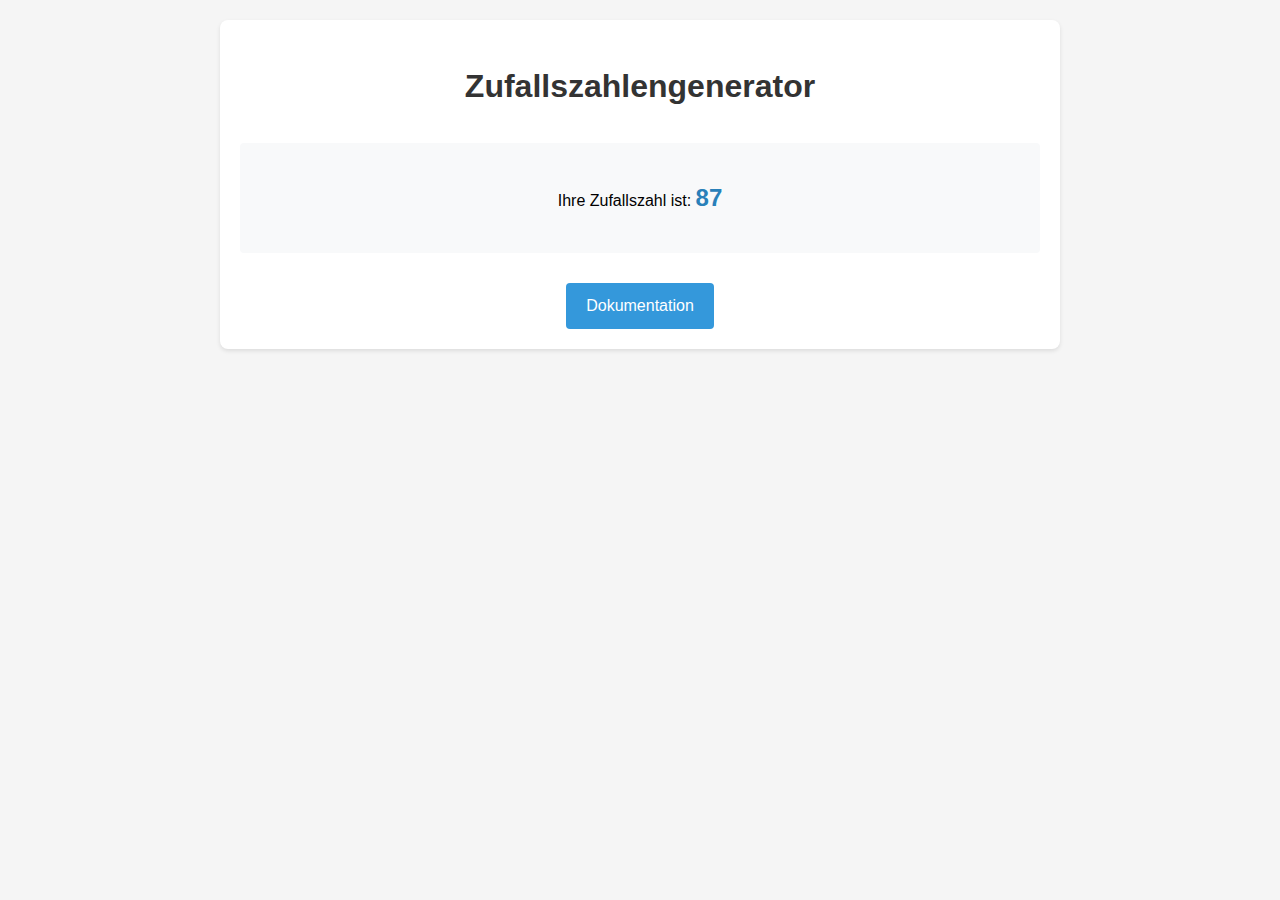
<file: webapp/index.html>
<!DOCTYPE html>
<html lang="de">
<head>
    <meta charset="UTF-8">
    <title>Zufallszahlengenerator</title>
    <link rel="stylesheet" href="style.css">
</head>
<body>
    <div class="container">
        <h1>Zufallszahlengenerator</h1>
        <div class="generator-box">
            <p>Ihre Zufallszahl ist: <span id="random-number"></span></p>
        </div>
        <div class="button-container">
            <a href="documentation.html" class="doc-button">Dokumentation</a>
        </div>
    </div>
    <script src="script.js"></script>
</body>
</html>
</file>
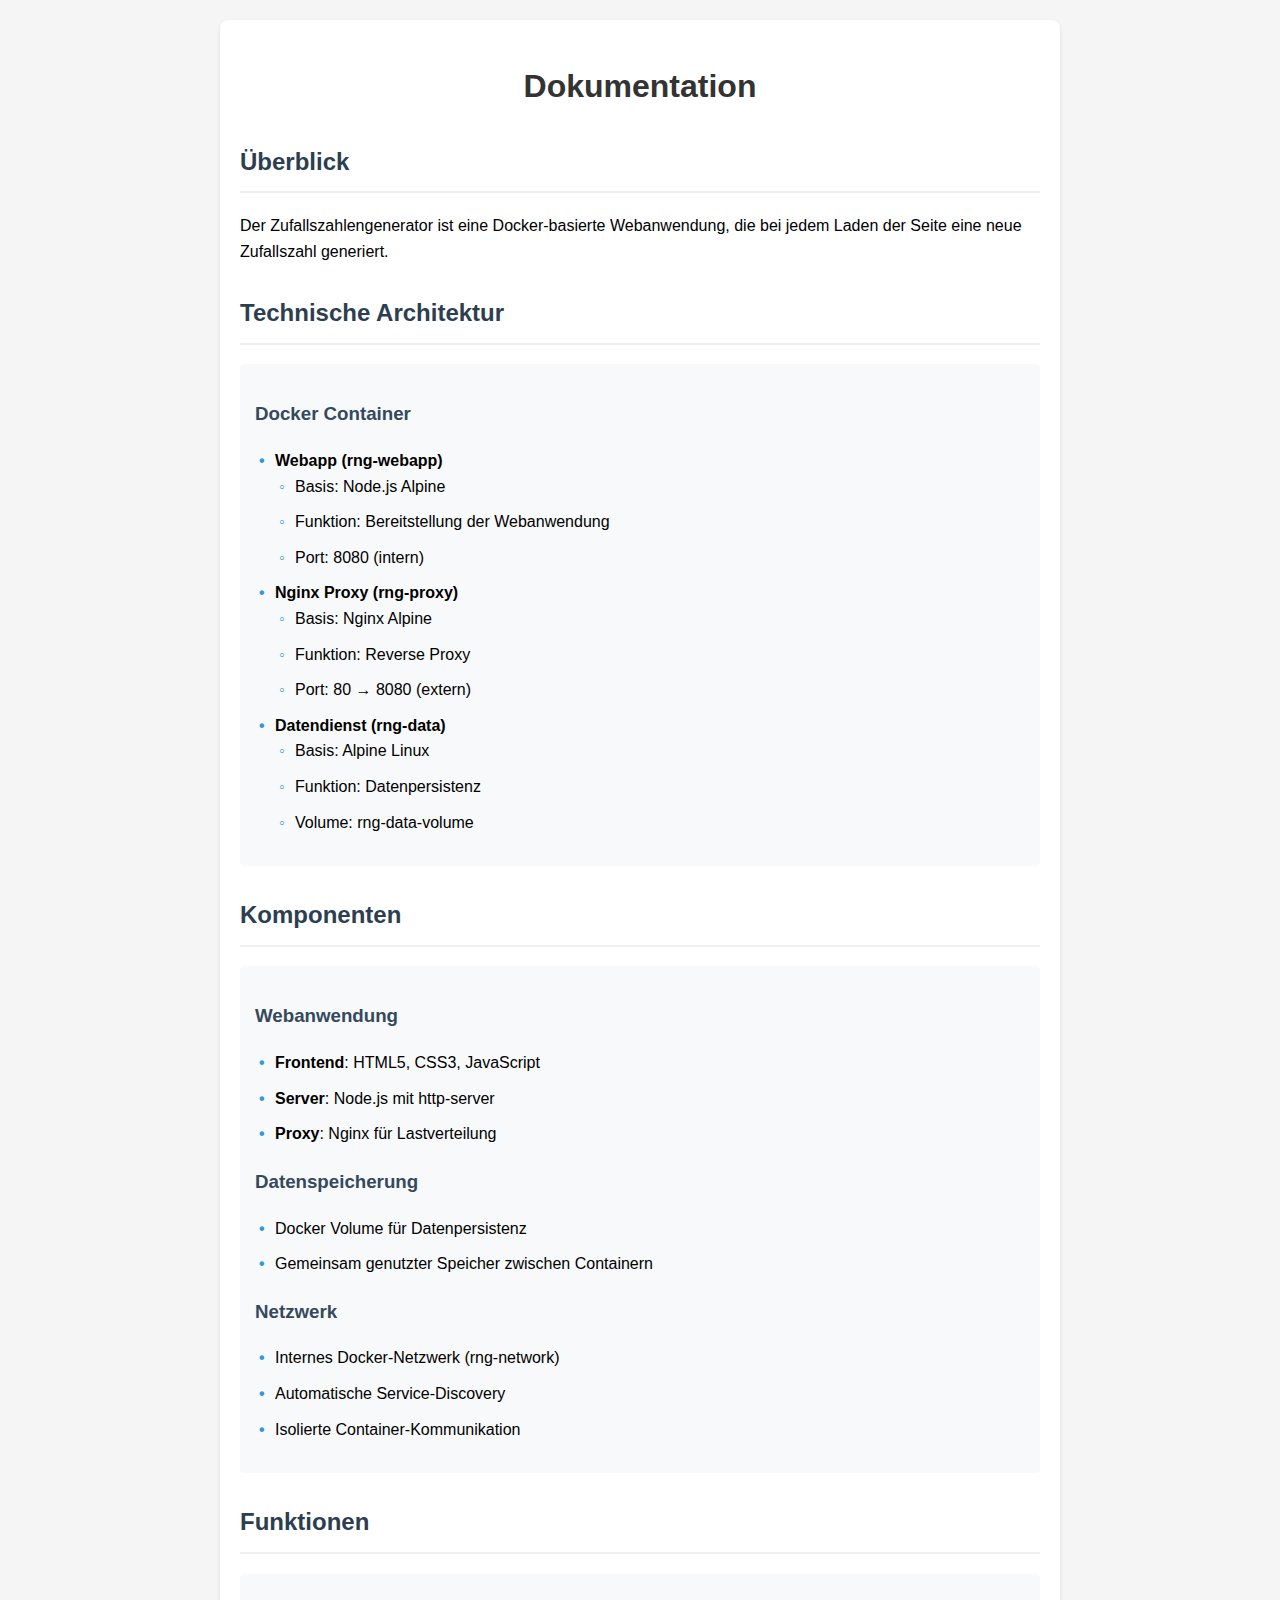
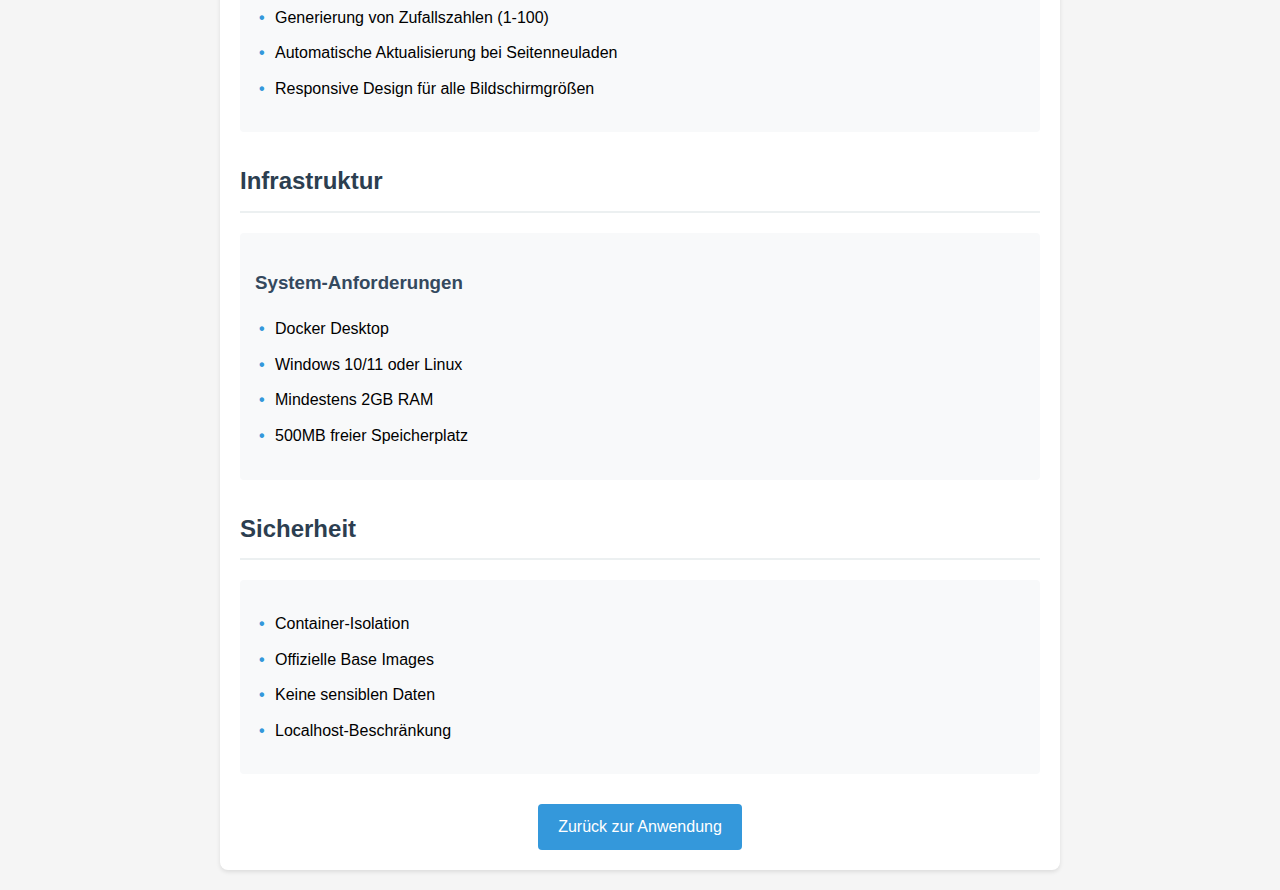
<file: webapp/documentation.html>
<!DOCTYPE html>
<html lang="de">
<head>
    <meta charset="UTF-8">
    <title>Zufallszahlengenerator - Dokumentation</title>
    <link rel="stylesheet" href="style.css">
</head>
<body>
    <div class="container">
        <h1>Dokumentation</h1>
        
        <div class="doc-section">
            <h2>Überblick</h2>
            <p>Der Zufallszahlengenerator ist eine Docker-basierte Webanwendung, die bei jedem Laden der Seite eine neue Zufallszahl generiert.</p>
        </div>

        <div class="doc-section">
            <h2>Technische Architektur</h2>
            <div class="architecture">
                <h3>Docker Container</h3>
                <ul>
                    <li><strong>Webapp (rng-webapp)</strong>
                        <ul>
                            <li>Basis: Node.js Alpine</li>
                            <li>Funktion: Bereitstellung der Webanwendung</li>
                            <li>Port: 8080 (intern)</li>
                        </ul>
                    </li>
                    <li><strong>Nginx Proxy (rng-proxy)</strong>
                        <ul>
                            <li>Basis: Nginx Alpine</li>
                            <li>Funktion: Reverse Proxy</li>
                            <li>Port: 80 → 8080 (extern)</li>
                        </ul>
                    </li>
                    <li><strong>Datendienst (rng-data)</strong>
                        <ul>
                            <li>Basis: Alpine Linux</li>
                            <li>Funktion: Datenpersistenz</li>
                            <li>Volume: rng-data-volume</li>
                        </ul>
                    </li>
                </ul>
            </div>
        </div>

        <div class="doc-section">
            <h2>Komponenten</h2>
            <div class="components">
                <h3>Webanwendung</h3>
                <ul>
                    <li><strong>Frontend</strong>: HTML5, CSS3, JavaScript</li>
                    <li><strong>Server</strong>: Node.js mit http-server</li>
                    <li><strong>Proxy</strong>: Nginx für Lastverteilung</li>
                </ul>

                <h3>Datenspeicherung</h3>
                <ul>
                    <li>Docker Volume für Datenpersistenz</li>
                    <li>Gemeinsam genutzter Speicher zwischen Containern</li>
                </ul>

                <h3>Netzwerk</h3>
                <ul>
                    <li>Internes Docker-Netzwerk (rng-network)</li>
                    <li>Automatische Service-Discovery</li>
                    <li>Isolierte Container-Kommunikation</li>
                </ul>
            </div>
        </div>

        <div class="doc-section">
            <h2>Funktionen</h2>
            <div class="features">
                <ul>
                    <li>Generierung von Zufallszahlen (1-100)</li>
                    <li>Automatische Aktualisierung bei Seitenneuladen</li>
                    <li>Responsive Design für alle Bildschirmgrößen</li>
                </ul>
            </div>
        </div>

        <div class="doc-section">
            <h2>Infrastruktur</h2>
            <div class="infrastructure">
                <h3>System-Anforderungen</h3>
                <ul>
                    <li>Docker Desktop</li>
                    <li>Windows 10/11 oder Linux</li>
                    <li>Mindestens 2GB RAM</li>
                    <li>500MB freier Speicherplatz</li>
                </ul>
            </div>
        </div>

        <div class="doc-section">
            <h2>Sicherheit</h2>
            <div class="security">
                <ul>
                    <li>Container-Isolation</li>
                    <li>Offizielle Base Images</li>
                    <li>Keine sensiblen Daten</li>
                    <li>Localhost-Beschränkung</li>
                </ul>
            </div>
        </div>

        <div class="button-container">
            <a href="index.html" class="doc-button">Zurück zur Anwendung</a>
        </div>
    </div>
</body>
</html>
</file>
<file: webapp/style.css>
body {
    font-family: Arial, sans-serif;
    line-height: 1.6;
    margin: 0;
    padding: 20px;
    background-color: #f5f5f5;
}

.container {
    max-width: 800px;
    margin: 0 auto;
    background-color: white;
    padding: 20px;
    border-radius: 8px;
    box-shadow: 0 2px 4px rgba(0, 0, 0, 0.1);
}

h1 {
    color: #333;
    text-align: center;
    margin-bottom: 30px;
}

h2 {
    color: #2c3e50;
    border-bottom: 2px solid #ecf0f1;
    padding-bottom: 10px;
    margin-top: 30px;
}

h3 {
    color: #34495e;
    margin-top: 20px;
}

.generator-box {
    text-align: center;
    padding: 20px;
    background-color: #f8f9fa;
    border-radius: 4px;
    margin-bottom: 20px;
}

#random-number {
    font-size: 24px;
    font-weight: bold;
    color: #2980b9;
}

.button-container {
    text-align: center;
    margin-top: 30px;
}

.doc-button {
    display: inline-block;
    padding: 10px 20px;
    background-color: #3498db;
    color: white;
    text-decoration: none;
    border-radius: 4px;
    transition: background-color 0.3s;
}

.doc-button:hover {
    background-color: #2980b9;
}

.doc-section {
    margin-bottom: 30px;
}

.doc-section ul {
    list-style-type: none;
    padding-left: 20px;
}

.doc-section ul ul {
    padding-left: 20px;
}

.doc-section li {
    margin-bottom: 10px;
}

.doc-section li::before {
    content: "•";
    color: #3498db;
    font-weight: bold;
    display: inline-block;
    width: 1em;
    margin-left: -1em;
}

.doc-section li li::before {
    content: "◦";
}

.architecture, .components, .features, .infrastructure, .security {
    background-color: #f8f9fa;
    padding: 15px;
    border-radius: 4px;
    margin-top: 10px;
}

@media (max-width: 600px) {
    body {
        padding: 10px;
    }
    
    .container {
        padding: 15px;
    }
    
    h1 {
        font-size: 24px;
    }
    
    .doc-section {
        margin-bottom: 20px;
    }
}
</file>
